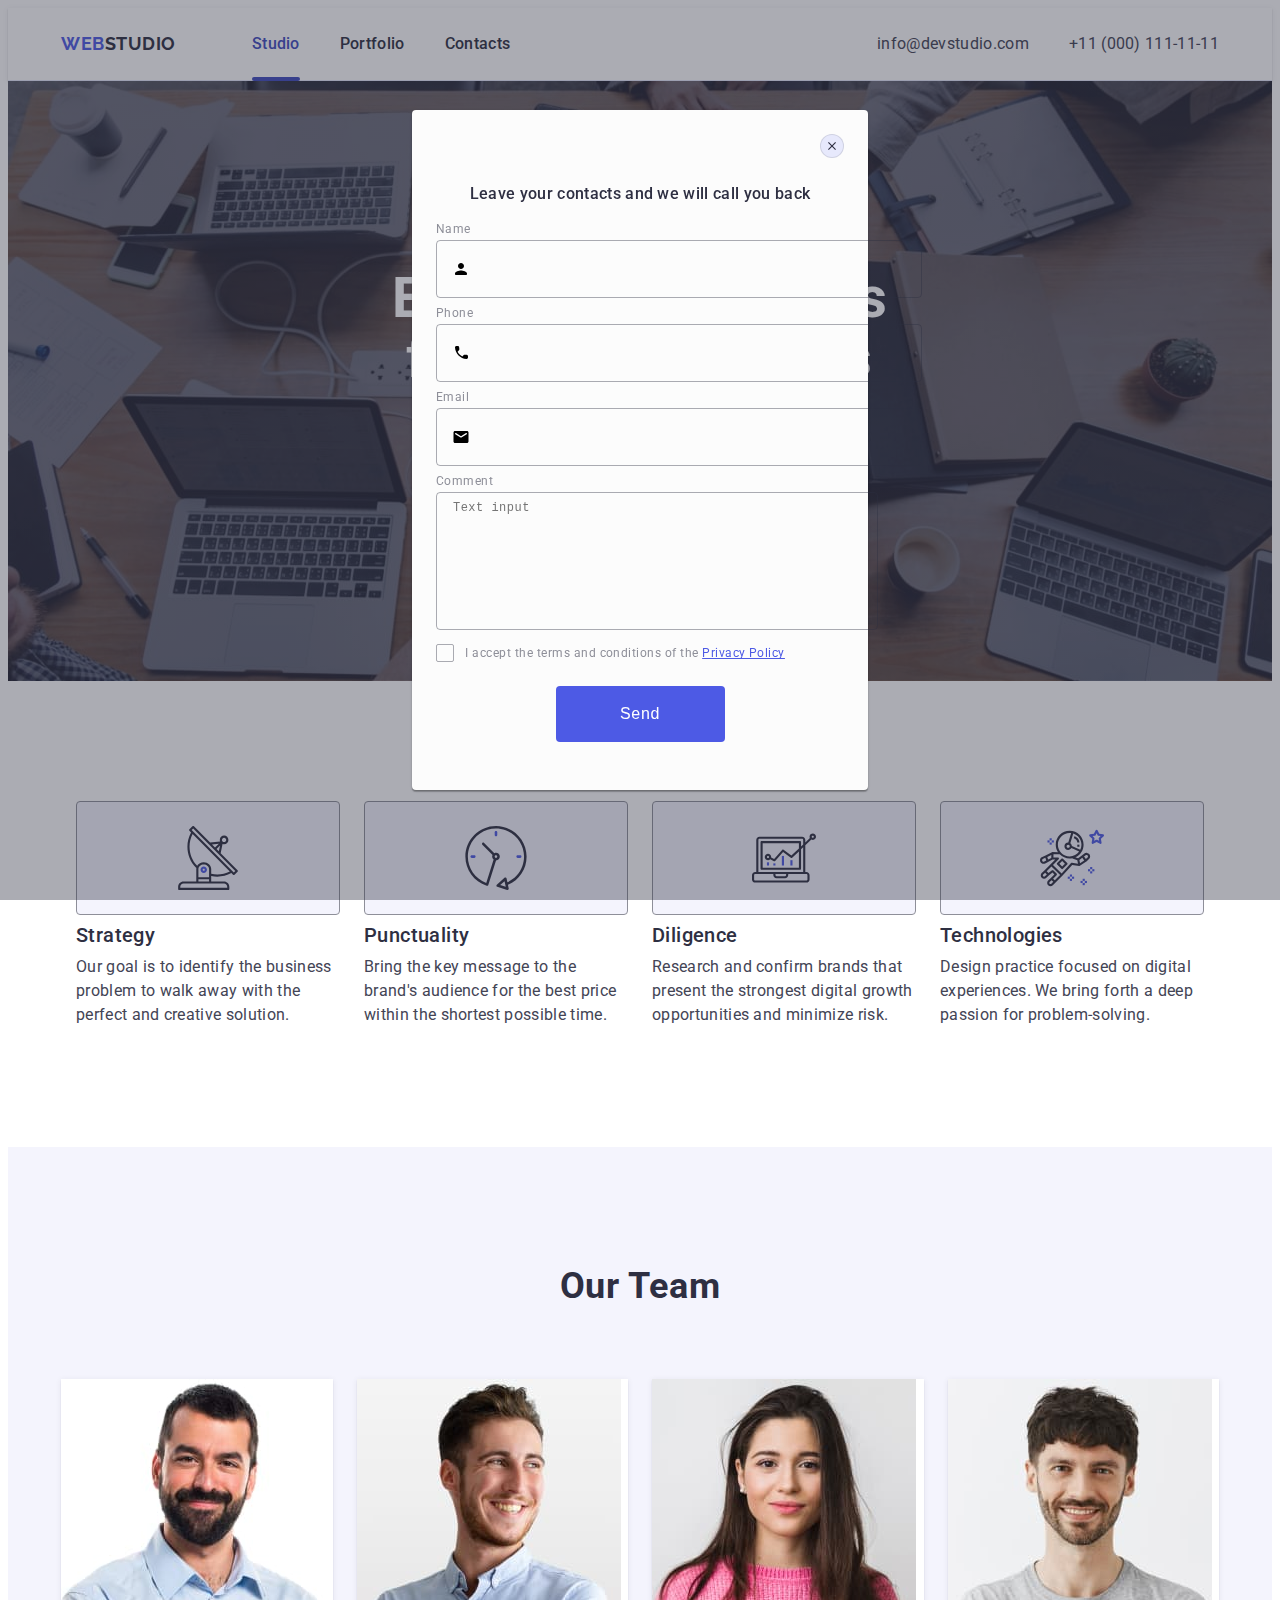
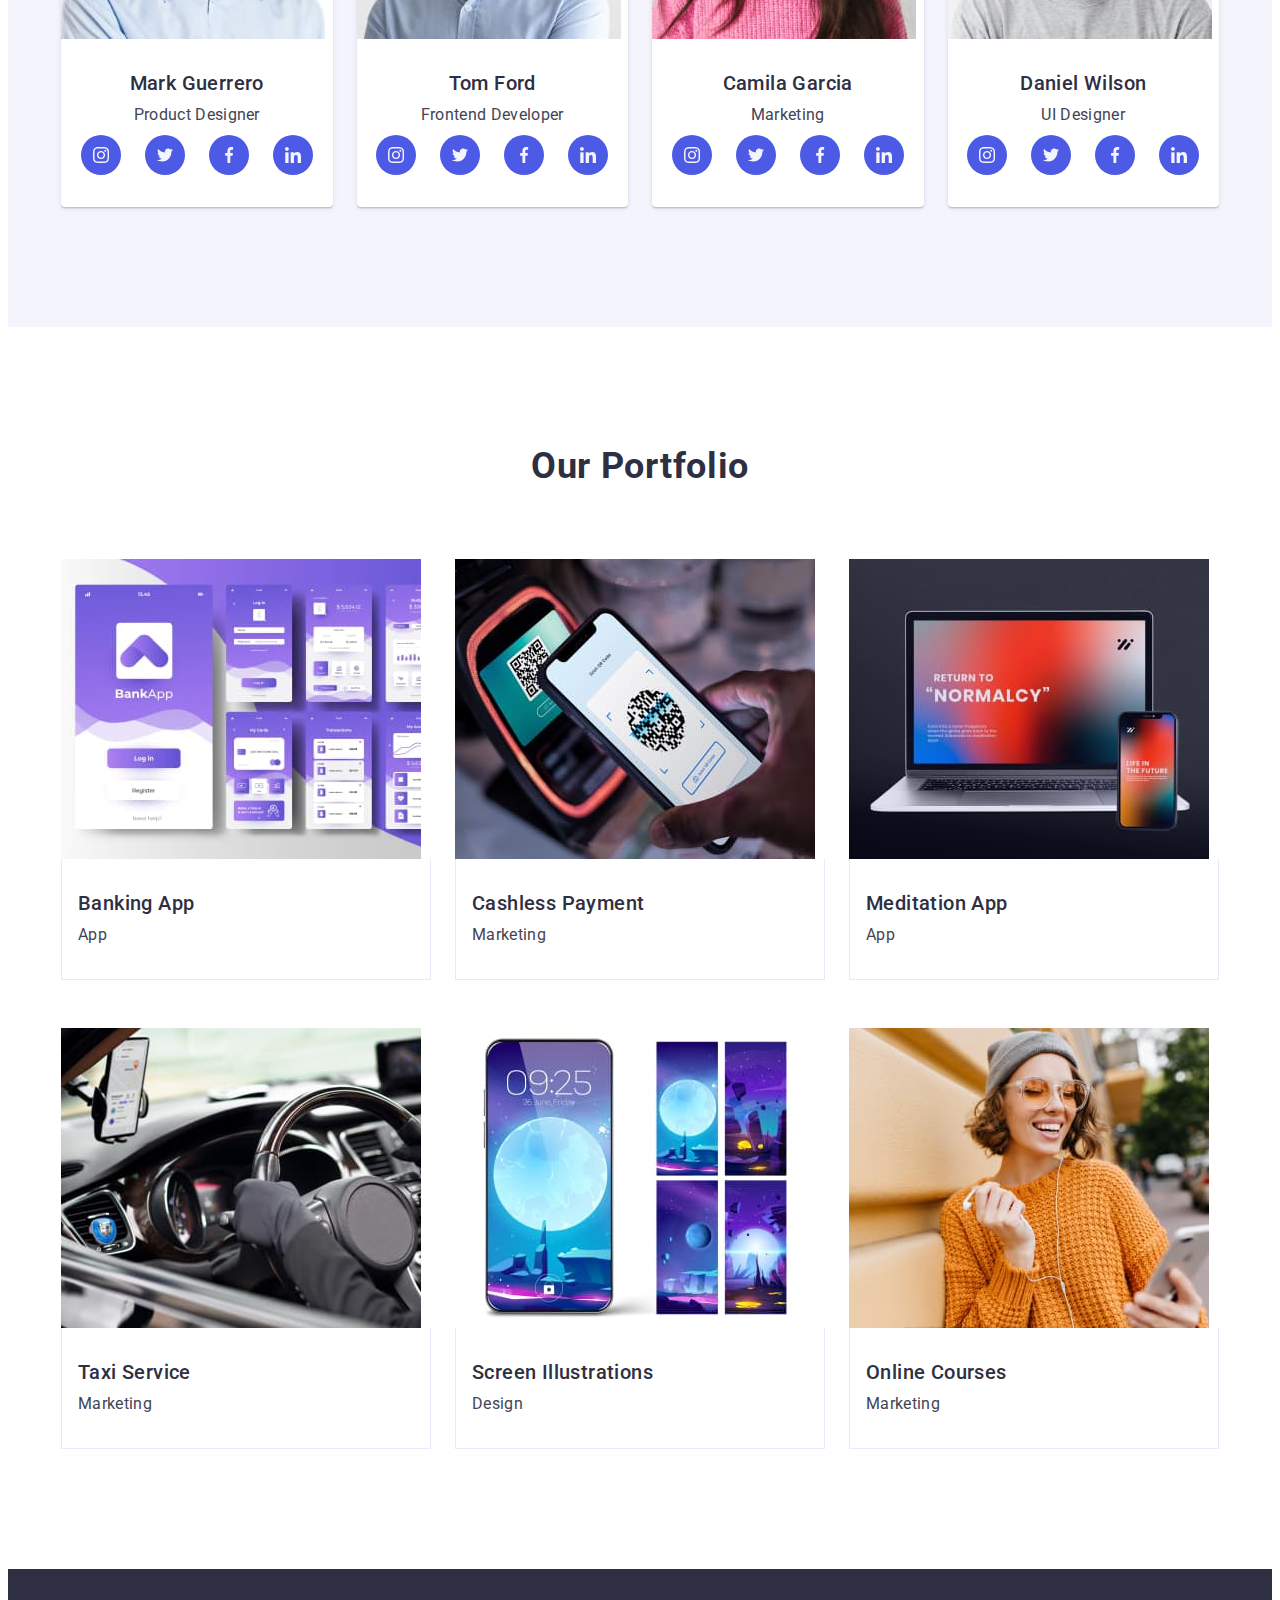
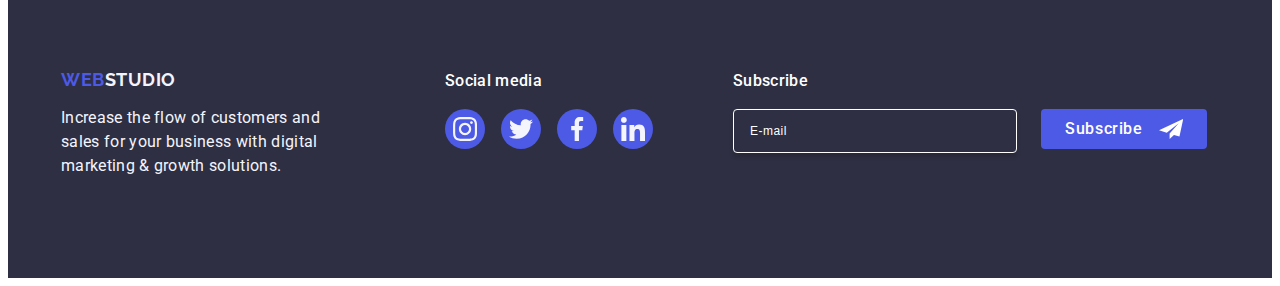
<file: index.html>
<!DOCTYPE html>
<html lang="en">
  <head>
    <meta charset="UTF-8" />
    <meta name="viewport" content="width=device-width, initial-scale=1.0" />
    <title>Web Studio</title>

    <!-- Normalizer -->
    <link
      rel="stylesheet"
      href="https://cdnjs.cloudflare.com/ajax/libs/modern-normalize/3.0.1/modern-normalize.min.css"
      integrity="sha512-q6WgHqiHlKyOqslT/lgBgodhd03Wp4BEqKeW6nNtlOY4quzyG3VoQKFrieaCeSnuVseNKRGpGeDU3qPmabCANg=="
      crossorigin="anonymous"
      referrerpolicy="no-referrer"
    />
    <!-- Fonts -->
    <link rel="preconnect" href="https://fonts.googleapis.com" />
    <link rel="preconnect" href="https://fonts.gstatic.com" crossorigin />
    <link
      href="https://fonts.googleapis.com/css2?family=Raleway:wght@700&family=Roboto:wght@400;500;700&display=swap"
      rel="stylesheet"
    />
    <!-- Custom Styles -->
    <link rel="stylesheet" href="./css/styles.css" />
  </head>
  <body>

    <!-- Header -->
    <header class="page-header">
     <div class="container header-container"> 
      <nav class="header-nav">
        <a class="logo header-logo" href="./index.html"
          >Web<span class="logo-part">Studio</span></a
        >
        <ul class="nav-list">
          <li class="nav-item">
            <a class="nav-link current" href="./index.html">Studio</a>
          </li>
          <li class="nav-item"><a class="nav-link" href="">Portfolio</a>
          </li>
          <li class="nav-item"><a class="nav-link" href="">Contacts</a>
          </li>
        </ul>
      </nav>
      <address class="contacts">
        <ul class="contacts-list">
          <li class="contacts-item">
            <a class="contacts-link" href="mailto:info@devstudio.com"
              >info@devstudio.com</a
            >
          </li>
          <li class="contacts-item">
            <a class="contacts-link" href="tel:+110001111111"
              >+11 (000) 111-11-11</a
            >
          </li>
        </ul>
      </address>
    </div>
    </header>
    <main>

      <!-- Hero section -->
      <section class="hero">
        <div class="container hero-container">
        <h1 class="hero-text">Effective Solutions for Your Business</h1>
        <button class="hero-button" type="button">Order Service</button>
      </div>
    
      </section>
 
      <!-- Benefits section -->
      <section class="benefits">
        <div class="container benefits-container">
          <h2 class="visually-hidden">Our Benefits</h2>
          <ul class="benefits-list">
            <li class="benefits-item">
            <div class="benefits-icon-wrapper"> 
              <svg class="benefits-icon" width="64" height="64">
                <use href="./images/icons.svg#icon-antenna-1"></use>
              </svg>
            </div>
              <h3 class="benefits-subtitle">Strategy</h3>
              <p class="benefits-text">
                Our goal is to identify the business problem to walk away with the
                perfect and creative solution.
              </p>
            </li>
            <li class="benefits-item">
              <div class="benefits-icon-wrapper"> 
                <svg class="benefits-icon" width="64" height="64">
                  <use href="./images/icons.svg#icon-clock-1"></use>
                </svg>
              </div>
              <h3 class="benefits-subtitle">Punctuality</h3>
              <p class="benefits-text">
                Bring the key message to the brand's audience for the best price
                within the shortest possible time.
              </p>
            </li>
            <li class="benefits-item">
              <div class="benefits-icon-wrapper"> 
                <svg class="benefits-icon" width="64" height="64">
                  <use href="./images/icons.svg#icon-diagram-1"></use>
                </svg>
              </div>

              <h3 class="benefits-subtitle">Diligence</h3>
              <p class="benefits-text">
                Research and confirm brands that present the strongest digital
                growth opportunities and minimize risk.
              </p>
            </li>
            <li class="benefits-item">
              <div class="benefits-icon-wrapper"> 
                <svg class="benefits-icon" width="64" height="64">
                  <use href="./images/icons.svg#icon-astronaut-1"></use>
                </svg>
              </div>

              <h3 class="benefits-subtitle">Technologies</h3>
              <p class="benefits-text">
                Design practice focused on digital experiences. We bring forth a
                deep passion for problem-solving.
              </p>
            </li>
          </ul>
        </div>
      </section>
      
      <!-- Our Team section -->
      <section class="team">
        <div class="container">
          
          <h2 class="team-title">Our Team</h2>
          <ul class="team-list">
            <li class="team-item">
              <img
                class="team-image"
                src="./images/1img.jpg"
                width="264"
                alt="Mark Guerrero Photo"
              />

              <div class="under-photo-description">
                <h3 class="team-subtitle">Mark Guerrero</h3>
                <p class="team-text">Product Designer</p>
                
                <ul class="socials">
                  <li class="socials-item">
                    <a class="socials-link" href="">
                      <svg class="socials-icon" width="16" height="16">
                        <use href="./images/icons.svg#icon-instagram-2"></use>
                      </svg>
                    </a>
                  </li>
                  <li class="socials-item">
                    <a class="socials-link" href="">
                      <svg class="socials-icon" width="16" height="16">
                        <use href="./images/icons.svg#icon-twitter-1"></use>
                      </svg>
                    </a>
                  </li>
                  <li class="socials-item">
                    <a class="socials-link" href="">
                      <svg class="socials-icon" width="16" height="16">
                        <use href="./images/icons.svg#icon-facebook-1"></use>
                      </svg>
                    </a>
                  </li>
                  <li class="socials-item">
                    <a class="socials-link" href="">
                      <svg class="socials-icon" width="16" height="16">
                        <use href="./images/icons.svg#icon-linkedin-1"></use>
                      </svg>
                    </a>
                  </li>
                </ul>


              </div>
            </li>
            <li class="team-item">
              <img
                class="team-image"
                src="./images/2img.jpg"
                width="264"
                alt="Tom Ford Photo"
              />
              <div class="under-photo-description">
                <h3 class="team-subtitle">Tom Ford</h3>
                <p class="team-text">Frontend Developer</p>
                <ul class="socials">
                  <li class="socials-item">
                    <a class="socials-link" href="">
                      <svg class="socials-icon" width="16" height="16">
                        <use href="./images/icons.svg#icon-instagram-2"></use>
                      </svg>
                    </a>
                  </li>
                  <li class="socials-item">
                    <a class="socials-link" href="">
                      <svg class="socials-icon" width="16" height="16">
                        <use href="./images/icons.svg#icon-twitter-1"></use>
                      </svg>
                    </a>
                  </li>
                  <li class="socials-item">
                    <a class="socials-link" href="">
                      <svg class="socials-icon" width="16" height="16">
                        <use href="./images/icons.svg#icon-facebook-1"></use>
                      </svg>
                    </a>
                  </li>
                  <li class="socials-item">
                    <a class="socials-link" href="">
                      <svg class="socials-icon" width="16" height="16">
                        <use href="./images/icons.svg#icon-linkedin-1"></use>
                      </svg>
                    </a>
                  </li>
                </ul>

              </div>
            </li>
            <li class="team-item">
              <img
                class="team-image"
                src="./images/3img.jpg"
                width="264"
                alt="Camila Garcia Photo"
              />
              <div class="under-photo-description">
                <h3 class="team-subtitle">Camila Garcia</h3>
                <p class="team-text">Marketing</p>
                <ul class="socials">
                  <li class="socials-item">
                    <a class="socials-link" href="">
                      <svg class="socials-icon" width="16" height="16">
                        <use href="./images/icons.svg#icon-instagram-2"></use>
                      </svg>
                    </a>
                  </li>
                  <li class="socials-item">
                    <a class="socials-link" href="">
                      <svg class="socials-icon" width="16" height="16">
                        <use href="./images/icons.svg#icon-twitter-1"></use>
                      </svg>
                    </a>
                  </li>
                  <li class="socials-item">
                    <a class="socials-link" href="">
                      <svg class="socials-icon" width="16" height="16">
                        <use href="./images/icons.svg#icon-facebook-1"></use>
                      </svg>
                    </a>
                  </li>
                  <li class="socials-item">
                    <a class="socials-link" href="">
                      <svg class="socials-icon" width="16" height="16">
                        <use href="./images/icons.svg#icon-linkedin-1"></use>
                      </svg>
                    </a>
                  </li>
                </ul>

              </div>
            </li>
            <li class="team-item">
              <img
                class="team-image"
                src="./images/4img.jpg"
                width="264"
                alt="Daniel Wilson Photo"
              />
              <div class="under-photo-description">
                <h3 class="team-subtitle">Daniel Wilson</h3>
                <p class="team-text">UI Designer</p>
                <ul class="socials">
                  <li class="socials-item">
                    <a class="socials-link" href="">
                      <svg class="socials-icon" width="16" height="16">
                        <use href="./images/icons.svg#icon-instagram-2"></use>
                      </svg>
                    </a>
                  </li>
                  <li class="socials-item">
                    <a class="socials-link" href="">
                      <svg class="socials-icon" width="16" height="16">
                        <use href="./images/icons.svg#icon-twitter-1"></use>
                      </svg>
                    </a>
                  </li>
                  <li class="socials-item">
                    <a class="socials-link" href="">
                      <svg class="socials-icon" width="16" height="16">
                        <use href="./images/icons.svg#icon-facebook-1"></use>
                      </svg>
                    </a>
                  </li>
                  <li class="socials-item">
                    <a class="socials-link" href="">
                      <svg class="socials-icon" width="16" height="16">
                        <use href="./images/icons.svg#icon-linkedin-1"></use>
                      </svg>
                    </a>
                  </li>
                </ul>

              </div>
            </li>
          </ul>
        </div>
      </section>

      <!-- Section Our Portfolio -->

      <section class="portfolio">
        <div class="container">
          <h2 class="portfolio-title">Our Portfolio</h2>
          <ul class="portfolio-list">
            <li class="portfolio-item">
              <div class="portfolio-wrapper">
                <img
                  class="portfolio-image"
                  src="./images/5img.jpg"
                  width="360"
                  alt="Banking App picture"
                />
                <p class="overlay">
                  14 Stylish and User-Friendly App Design Concepts · Task Manager App · Calorie Tracker App · Exotic Fruit Ecommerce App · Cloud Storage App
                </p>
              </div>
              <div class="under-picture-description">
                <h3 class="portfolio-subtitle">Banking App</h3>
                <p class="portfolio-text">App</p>
              </div>
            </li>
            <li class="portfolio-item">
              <div class="portfolio-wrapper">
                <img
                  class="portfolio-image"
                  src="./images/6img.jpg"
                  width="360"
                  alt="Cashless Payment picture"
                />
                <p class="overlay">
                  14 Stylish and User-Friendly App Design Concepts · Task Manager App · Calorie Tracker App · Exotic Fruit Ecommerce App · Cloud Storage App
                </p>
              </div>
              <div class="under-picture-description" >
                <h3 class="portfolio-subtitle">Cashless Payment</h3>
                <p class="portfolio-text">Marketing</p>
              </div>
            </li>
            <li class="portfolio-item">
              <div class="portfolio-wrapper">
                <img
                  class="portfolio-image"
                  src="./images/7img.jpg"
                  width="360"
                  alt="Meditation App picture"
                />
                <p class="overlay">
                  14 Stylish and User-Friendly App Design Concepts · Task Manager App · Calorie Tracker App · Exotic Fruit Ecommerce App · Cloud Storage App
                </p>
              </div>
              <div class="under-picture-description">
                <h3 class="portfolio-subtitle">Meditation App</h3>
                <p class="portfolio-text">App</p>
              </div>
            </li>
            <li class="portfolio-item">
              <div class="portfolio-wrapper">
                <img
                  class="portfolio-image"
                  src="./images/8img.jpg"
                  width="360"
                  alt="Taxi Service picture"
                />
                <p class="overlay">
                  14 Stylish and User-Friendly App Design Concepts · Task Manager App · Calorie Tracker App · Exotic Fruit Ecommerce App · Cloud Storage App
                </p>
              </div>
              <div class="under-picture-description">
                <h3 class="portfolio-subtitle">Taxi Service</h3>
                <p class="portfolio-text">Marketing</p>
              </div>
            </li>
            <li class="portfolio-item">
              <div class="portfolio-wrapper">
                <img
                  class="portfolio-image"
                  src="./images/9img.jpg"
                  width="360"
                  alt="Screen Illustrations picture"
                />
                <p class="overlay">
                  14 Stylish and User-Friendly App Design Concepts · Task Manager App · Calorie Tracker App · Exotic Fruit Ecommerce App · Cloud Storage App
                </p>
              </div>
              <div class="under-picture-description">
                <h3 class="portfolio-subtitle">Screen Illustrations</h3>
                <p class="portfolio-text">Design</p>
              </div>
            </li>
            <li class="portfolio-item">
              <div class="portfolio-wrapper">
                <img
                  class="portfolio-image"
                  src="./images/10img.jpg"
                  width="360"
                  alt="Online Courses picture"
                />
                <p class="overlay">
                  14 Stylish and User-Friendly App Design Concepts · Task Manager App · Calorie Tracker App · Exotic Fruit Ecommerce App · Cloud Storage App
                </p>
              </div>
              <div class="under-picture-description">
                <h3 class="portfolio-subtitle">Online Courses</h3>
                <p class="portfolio-text">Marketing</p>
              </div>
            </li>
          </ul>
        </div>
      </section>
    </main>

    <!-- Footer section -->
    <footer class="page-footer">

    <div class="container footer-container">
       <div class="footer-wrapper-left">
       <a class="logo footer-logo" href="./index.html"
        >Web<span class="logo-part">Studio</span></a
        >
        <p class="page-footer-text">
        Increase the flow of customers and sales for your business with digital
        marketing & growth solutions.
        </p>
      </div>
      <div class="footer-wrapper-right">
        <p class="footer-socials-caption">Social media</p>
        <ul class="footer-socials">
          <li class="socials-item">
            <a class="socials-link-footer" href="">
              <svg class="socials-icon" width="24" height="24">
                <use href="./images/icons.svg#icon-instagram-2"></use>
              </svg>
            </a>
          </li>
          <li class="socials-item">
            <a class="socials-link-footer" href="">
              <svg class="socials-icon" width="24" height="24">
                <use href="./images/icons.svg#icon-twitter-1"></use>
              </svg>
            </a>
          </li>
          <li class="socials-item">
            <a class="socials-link-footer" href="">
              <svg class="socials-icon" width="24" height="24">
                <use href="./images/icons.svg#icon-facebook-1"></use>
              </svg>
            </a>
          </li>
          <li class="socials-item">
            <a class="socials-link-footer" href="">
              <svg class="socials-icon" width="24" height="24">
                <use href="./images/icons.svg#icon-linkedin-1"></use>
              </svg>
            </a>
          </li>
        </ul>
      </div>
      <div class="footer-form-container">
        <p class="footer-subscribe-text">Subscribe</p>
        <form class="footer-wrapper-subscribe">
          <label class="form-label"> 
            <input
            class="form-input"
            type="email"
            name="email"
            placeholder="E-mail" />
        </label> 
        <button class="footer-button" type="submit">Subscribe
          <svg class="footer-button-icon" width="24" height="24">
            <use href="./images/icons.svg#icon-icon-send"></use>
          </svg>
  
        </button>
      </form>
     
    </div>

    </div> 
    </footer>

    <!-- Modal window -->
    <div class="backdrop is-open">
      <div class="modal">
        <button class="modal-btn" type="button">
          <svg class="modal-btn-icon" width="8" height="8">
            <use href="./images/icons.svg#icon-close-black-18dp-2-1"></use>
          </svg>
        </button>
        <p class="modal-caption">Leave your contacts and we will call you back</p>
      <form class="modal-form">
        <div class="modal-form-field" >
          <label class="modal-form-label" for="user-name">Name</label>
          <div class="modal-form-wrapper">
            <input class="modal-form-input" type="text" id="user-name" name="user-name" />
            <svg class="modal-form-icon" width="18" height="24">
              <use href="./images/icons.svg#icon-person-black-18dp-1"></use>
            </svg>
          </div>
        </div>

        <div class="modal-form-field" >
          <label class="modal-form-label" for="user-phone">Phone</label>
          <div class="modal-form-wrapper">
            <input class="modal-form-input" type="tel" id="user-phone" name="user-phone" />
            <svg class="modal-form-icon" width="18" height="24">
              <use href="./images/icons.svg#icon-phone-black-18dp-1"></use>
            </svg>
          </div>
        </div>

        <div class="modal-form-field" >
          <label class="modal-form-label" for="user-email">Email</label>
          <div class="modal-form-wrapper">
            <input class="modal-form-input" type="email" id="user-email" name="user-email" />
            <svg class="modal-form-icon" width="18" height="24">
              <use href="./images/icons.svg#icon-email-black-18dp-1"></use>
            </svg>
          </div>
        </div>

        <div class="modal-form-field field-textarea">
          <label  class="modal-form-label" for="user-comment">Comment</label>
          <textarea class="modal-form-message" name="user-comment" 
          id="user-comment"  
          placeholder="Text input"
          ></textarea>
        </div>

        <div class="modal-form-agreement">
          <input class="visually-hidden" 
          type="checkbox" 
          name="user-privacy" 
          id="user-privacy"
          value="true"
          />
          <label class="modal-form-agreement-text" for="user-privacy">
            <span class="modal-form-checkbox">
              <svg class="modal-form-checkbox-icon" width="10" height="8">
                <use href="./images/icons.svg#icon-click"></use>
              </svg>
            </span>
            I accept the terms and conditions of the <a href="#" class="modal-form-agreement-link" target="_blank">Privacy Policy</a>
          </label>
        </div>
        <button class="hero-button ">Send</button>

      </form>
      
    </div>
      </div>
  </body>
</html>
</file>
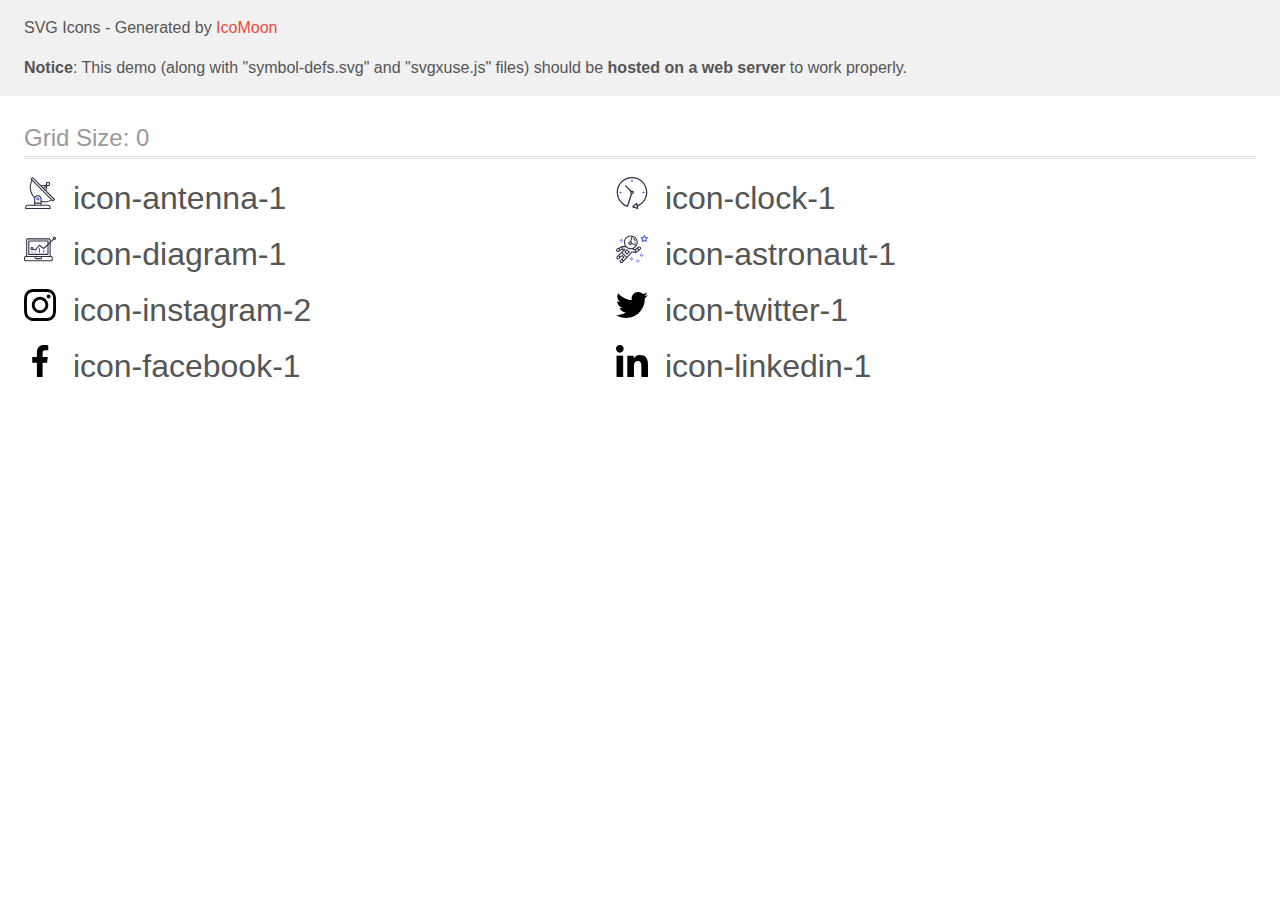
<file: images/icomoon (1)/demo-external-svg.html>
<!doctype html>
<html>
<head>
    <title>IcoMoon - SVG Icons</title>
    <meta charset="utf-8">
    <meta name="viewport" content="width=device-width, initial-scale=1">
    <link rel="stylesheet" href="demo-files/demo.css">
    <link rel="stylesheet" href="style.css">
</head>
<body>
<header class="bgc1 clearfix">
<div class="mhl">
    <p>SVG Icons - Generated by <a href="https://icomoon.io/app">IcoMoon</a></p><p><strong>Notice</strong>: This demo (along with "symbol-defs.svg" and "svgxuse.js" files) should be <b>hosted on a web server</b> to work properly.</p>
</div>
</header>
    <div class="clearfix mhl ptl">
        <h1 class="mvm mtn fgc1">Grid Size: 0</h1>
        <div class="glyph fs1">
            <div class="clearfix pbs">
                <svg class="icon icon-antenna-1"><use xlink:href="symbol-defs.svg#icon-antenna-1"></use></svg><span class="name"> icon-antenna-1</span>
            </div>
        </div>
        <div class="glyph fs1">
            <div class="clearfix pbs">
                <svg class="icon icon-clock-1"><use xlink:href="symbol-defs.svg#icon-clock-1"></use></svg><span class="name"> icon-clock-1</span>
            </div>
        </div>
        <div class="glyph fs1">
            <div class="clearfix pbs">
                <svg class="icon icon-diagram-1"><use xlink:href="symbol-defs.svg#icon-diagram-1"></use></svg><span class="name"> icon-diagram-1</span>
            </div>
        </div>
        <div class="glyph fs1">
            <div class="clearfix pbs">
                <svg class="icon icon-astronaut-1"><use xlink:href="symbol-defs.svg#icon-astronaut-1"></use></svg><span class="name"> icon-astronaut-1</span>
            </div>
        </div>
        <div class="glyph fs1">
            <div class="clearfix pbs">
                <svg class="icon icon-instagram-2"><use xlink:href="symbol-defs.svg#icon-instagram-2"></use></svg><span class="name"> icon-instagram-2</span>
            </div>
        </div>
        <div class="glyph fs1">
            <div class="clearfix pbs">
                <svg class="icon icon-twitter-1"><use xlink:href="symbol-defs.svg#icon-twitter-1"></use></svg><span class="name"> icon-twitter-1</span>
            </div>
        </div>
        <div class="glyph fs1">
            <div class="clearfix pbs">
                <svg class="icon icon-facebook-1"><use xlink:href="symbol-defs.svg#icon-facebook-1"></use></svg><span class="name"> icon-facebook-1</span>
            </div>
        </div>
        <div class="glyph fs1">
            <div class="clearfix pbs">
                <svg class="icon icon-linkedin-1"><use xlink:href="symbol-defs.svg#icon-linkedin-1"></use></svg><span class="name"> icon-linkedin-1</span>
            </div>
        </div>
  </div>
<script defer src="svgxuse.js"></script>
</body>
</html>
</file>
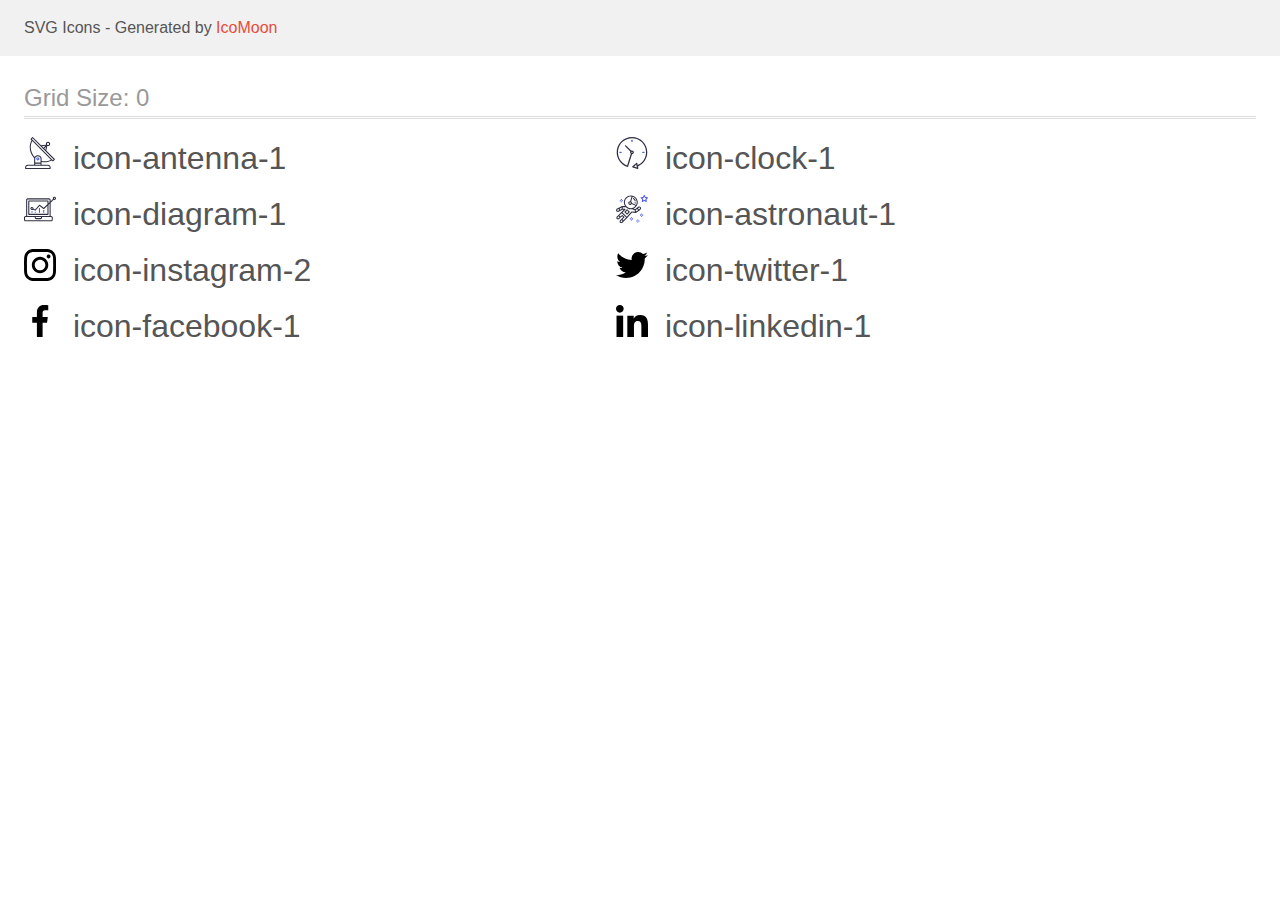
<file: images/icomoon (1)/demo.html>
<!doctype html>
<html>
<head>
    <title>IcoMoon - SVG Icons</title>
    <meta charset="utf-8">
    <meta name="viewport" content="width=device-width, initial-scale=1">
    <link rel="stylesheet" href="demo-files/demo.css">
    <link rel="stylesheet" href="style.css">
</head>
<body>
<svg aria-hidden="true" style="position: absolute; width: 0; height: 0; overflow: hidden;" version="1.1" xmlns="http://www.w3.org/2000/svg" xmlns:xlink="http://www.w3.org/1999/xlink">
<defs>
<symbol id="icon-antenna-1" viewBox="0 0 32 32">
<path fill="#2e2f42" style="fill: var(--color1, #2e2f42)" d="M30.773 22.098l-8.443-8.505 0.937-4.615c0.242 0.094 0.499 0.144 0.758 0.146h0.006c1.192 0.014 2.17-0.941 2.184-2.133s-0.941-2.17-2.133-2.184c-1.192-0.014-2.17 0.941-2.184 2.133-0.003 0.255 0.039 0.509 0.125 0.749l-4.96 0.605-8.091-8.133c-0.099-0.101-0.235-0.159-0.377-0.16-0.14 0.001-0.274 0.056-0.373 0.155l-1.513 1.504c-0.208 0.208-0.208 0.546 0 0.754l0.814 0.826c-3.153 5.798-2.129 12.978 2.519 17.663 0.043 0.041 0.092 0.074 0.146 0.098-0.034 0.18-0.051 0.364-0.052 0.547v6.187h-6.4c-1.472 0.002-2.665 1.195-2.667 2.667v1.067c0 0.295 0.239 0.533 0.533 0.533h24.533c0.295 0 0.533-0.239 0.533-0.533v-1.067c-0.002-1.472-1.195-2.665-2.667-2.667h-6.4v-2.742c1.003 0.21 2.024 0.317 3.049 0.32 2.458-0.003 4.877-0.615 7.040-1.783l0.818 0.823c0.099 0.101 0.235 0.159 0.377 0.16 0.14-0.001 0.274-0.056 0.373-0.155l1.513-1.504c0.208-0.208 0.208-0.546 0-0.754zM23.28 6.233c0.418-0.415 1.093-0.414 1.509 0.004s0.414 1.093-0.004 1.508c-0.2 0.199-0.47 0.31-0.752 0.31h-0.003c-0.589-0.003-1.064-0.483-1.061-1.072 0.002-0.282 0.115-0.552 0.314-0.751h-0.002zM22.024 9.738l-0.598 2.946-1.175-1.182 1.774-1.763zM21.419 8.836l-1.92 1.909-1.485-1.493 3.405-0.415zM24.004 28.8c0.884 0 1.6 0.716 1.6 1.6v0.533h-23.467v-0.533c0-0.884 0.716-1.6 1.6-1.6h20.267zM16.537 26.667v1.067h-5.333v-1.067h5.333zM11.204 25.6v-4.053c0-1.294 1.196-2.347 2.667-2.347s2.667 1.053 2.667 2.347v4.053h-5.333zM17.604 23.904v-2.357c0-1.882-1.675-3.413-3.733-3.413-1.331-0.020-2.576 0.657-3.281 1.786-4.058-4.274-4.971-10.645-2.279-15.887l18.602 18.708c-2.872 1.461-6.165 1.873-9.309 1.163zM28.893 23.22l-21.057-21.181 0.755-0.752 7.935 7.98c0.004 0 0.006 0.007 0.010 0.010l13.115 13.191-0.757 0.752z"></path>
<path fill="#4d5ae5" style="fill: var(--color2, #4d5ae5)" d="M13.876 20.267h-0.005c-0.884-0.001-1.601 0.714-1.602 1.598s0.714 1.601 1.598 1.602h0.005c0.884 0.001 1.601-0.714 1.602-1.598s-0.714-1.601-1.598-1.602zM14.249 22.245c-0.1 0.1-0.236 0.156-0.378 0.155-0.295-0.002-0.532-0.242-0.531-0.536 0.001-0.141 0.057-0.276 0.157-0.375s0.233-0.154 0.373-0.155c0.295 0.002 0.532 0.242 0.531 0.536-0.001 0.141-0.057 0.276-0.157 0.375h0.005z"></path>
</symbol>
<symbol id="icon-clock-1" viewBox="0 0 32 32">
<path fill="#2e2f42" style="fill: var(--color1, #2e2f42)" d="M31.297 15.301c-0.002-8.452-6.855-15.303-15.308-15.301s-15.303 6.855-15.301 15.308c0.001 6.658 4.307 12.551 10.649 14.576 0.061 0.019 0.124 0.029 0.187 0.029 0.121-0 0.239-0.032 0.342-0.094 0.135-0.080 0.236-0.207 0.283-0.356l3.865-12.25c1.057-0.005 1.909-0.866 1.903-1.923s-0.866-1.909-1.923-1.903c-0.284 0.001-0.565 0.067-0.82 0.191l-5.106-5.107c-0.253-0.245-0.657-0.238-0.902 0.016-0.239 0.247-0.239 0.639 0 0.886l5.103 5.109c-0.392 0.799-0.168 1.764 0.536 2.309l-3.683 11.673c-7.278-2.681-11.004-10.754-8.323-18.032s10.754-11.004 18.032-8.323c7.278 2.681 11.004 10.754 8.323 18.032-1.31 3.556-4.001 6.431-7.462 7.973l-0.398-1.874c-0.073-0.345-0.411-0.565-0.756-0.492-0.109 0.023-0.209 0.074-0.293 0.148l-3.837 3.426c-0.263 0.234-0.287 0.637-0.052 0.9 0.076 0.085 0.174 0.149 0.283 0.184l4.899 1.564c0.335 0.108 0.694-0.077 0.802-0.412 0.034-0.106 0.040-0.219 0.017-0.328l-0.391-1.839c5.664-2.388 9.342-7.942 9.329-14.089zM15.992 14.664c0.352 0 0.638 0.286 0.638 0.638s-0.286 0.638-0.638 0.638c-0.352 0-0.638-0.285-0.638-0.638s0.285-0.638 0.638-0.638zM18.093 29.528l2.184-1.948 0.603 2.84-2.787-0.892z"></path>
<path fill="#4d5ae5" style="fill: var(--color2, #4d5ae5)" d="M15.354 3.185v1.275c0 0.352 0.285 0.638 0.638 0.638s0.638-0.285 0.638-0.638v-1.275c0-0.352-0.286-0.638-0.638-0.638s-0.638 0.286-0.638 0.638z"></path>
<path fill="#4d5ae5" style="fill: var(--color2, #4d5ae5)" d="M3.876 14.664c-0.352 0-0.638 0.286-0.638 0.638s0.285 0.638 0.638 0.638h1.275c0.352 0 0.638-0.285 0.638-0.638s-0.285-0.638-0.638-0.638h-1.275z"></path>
<path fill="#4d5ae5" style="fill: var(--color2, #4d5ae5)" d="M28.108 15.939c0.352 0 0.638-0.285 0.638-0.638s-0.285-0.638-0.638-0.638h-1.275c-0.352 0-0.638 0.286-0.638 0.638s0.286 0.638 0.638 0.638h1.275z"></path>
</symbol>
<symbol id="icon-diagram-1" viewBox="0 0 32 32">
<path fill="#4d5ae5" style="fill: var(--color2, #4d5ae5)" d="M14.925 14.965h1.066v4.798h-1.066v-4.797z"></path>
<path fill="#4d5ae5" style="fill: var(--color2, #4d5ae5)" d="M19.19 17.097h1.066v2.665h-1.066v-2.665z"></path>
<path fill="#4d5ae5" style="fill: var(--color2, #4d5ae5)" d="M10.661 18.696h1.066v1.066h-1.066v-1.066z"></path>
<path fill="#4d5ae5" style="fill: var(--color2, #4d5ae5)" d="M7.463 18.163h1.066v1.599h-1.066v-1.599z"></path>
<path fill="#2e2f42" style="fill: var(--color1, #2e2f42)" d="M1.599 28.291h25.587c0.883 0 1.599-0.716 1.599-1.599v-2.132c0-0.883-0.716-1.599-1.599-1.599h-0.533v-13.293l3.028-2.868c0.703 0.346 1.553 0.136 2.013-0.499s0.396-1.508-0.152-2.068-1.42-0.644-2.065-0.198c-0.644 0.446-0.873 1.292-0.542 2.002l-2.281 2.163v-1.23c0-0.883-0.716-1.599-1.599-1.599h-21.322c-0.883 0-1.599 0.716-1.599 1.599v15.992h-0.533c-0.883 0-1.599 0.716-1.599 1.599v2.132c0 0.883 0.716 1.599 1.599 1.599zM30.384 4.837c0.294 0 0.533 0.239 0.533 0.533s-0.239 0.533-0.533 0.533c-0.294 0-0.533-0.239-0.533-0.533s0.239-0.533 0.533-0.533zM3.198 6.969c0-0.294 0.239-0.533 0.533-0.533h21.322c0.294 0 0.533 0.239 0.533 0.533v2.239l-1.066 1.013v-2.186c0-0.294-0.239-0.533-0.533-0.533h-19.19c-0.294 0-0.533 0.239-0.533 0.533v13.326c0 0.294 0.239 0.533 0.533 0.533h19.19c0.294 0 0.533-0.239 0.533-0.533v-9.674l1.066-1.010v12.284h-22.388v-15.992zM7.996 13.899c-0.721-0.002-1.354 0.478-1.546 1.174s0.105 1.433 0.725 1.801c0.62 0.368 1.41 0.276 1.928-0.226l1.853 0.93c0.215 0.108 0.476 0.057 0.636-0.123l3.939-4.431 3.872 2.901c0.208 0.156 0.498 0.139 0.686-0.039l3.365-3.188v8.131h-18.124v-12.26h18.124v2.66l-3.771 3.572-3.904-2.927c-0.222-0.166-0.534-0.135-0.718 0.072l-3.993 4.493-1.493-0.746c0.011-0.064 0.018-0.129 0.020-0.193 0-0.883-0.716-1.599-1.599-1.599zM8.529 15.498c0 0.294-0.239 0.533-0.533 0.533s-0.533-0.239-0.533-0.533c0-0.294 0.239-0.533 0.533-0.533s0.533 0.239 0.533 0.533zM11.727 24.027h5.331v0.533c0 0.294-0.239 0.533-0.533 0.533h-4.264c-0.294 0-0.533-0.239-0.533-0.533v-0.533zM1.066 24.56c0-0.294 0.239-0.533 0.533-0.533h9.062v0.533c0 0.883 0.716 1.599 1.599 1.599h4.264c0.883 0 1.599-0.716 1.599-1.599v-0.533h9.062c0.294 0 0.533 0.239 0.533 0.533v2.132c0 0.294-0.239 0.533-0.533 0.533h-25.587c-0.294 0-0.533-0.239-0.533-0.533v-2.132z"></path>
</symbol>
<symbol id="icon-astronaut-1" viewBox="0 0 32 32">
<path fill="#4d5ae5" style="fill: var(--color2, #4d5ae5)" d="M31.974 4.524c-0.063-0.193-0.229-0.333-0.43-0.363l-1.91-0.278-0.855-1.731c-0.179-0.365-0.777-0.365-0.956 0l-0.855 1.731-1.91 0.278c-0.201 0.029-0.367 0.17-0.431 0.363-0.062 0.193-0.011 0.405 0.135 0.547l1.383 1.348-0.326 1.903c-0.034 0.2 0.048 0.402 0.212 0.522 0.166 0.121 0.382 0.135 0.562 0.040l1.709-0.899 1.709 0.899c0.078 0.041 0.164 0.061 0.249 0.061 0.11 0 0.221-0.034 0.314-0.102 0.164-0.119 0.246-0.322 0.212-0.522l-0.326-1.903 1.383-1.348c0.145-0.142 0.197-0.354 0.135-0.547zM29.511 5.851c-0.125 0.122-0.183 0.299-0.153 0.472l0.191 1.114-1-0.526c-0.078-0.041-0.163-0.061-0.249-0.061s-0.17 0.020-0.249 0.061l-1.001 0.526 0.191-1.114c0.030-0.173-0.028-0.349-0.153-0.472l-0.81-0.789 1.119-0.163c0.174-0.025 0.324-0.134 0.402-0.292l0.5-1.013 0.5 1.013c0.078 0.157 0.228 0.267 0.402 0.292l1.119 0.163-0.809 0.789z"></path>
<path fill="#4d5ae5" style="fill: var(--color2, #4d5ae5)" d="M26.133 20.522h-1.067v1.067h1.067v-1.067z"></path>
<path fill="#4d5ae5" style="fill: var(--color2, #4d5ae5)" d="M26.133 22.656h-1.067v1.067h1.067v-1.067z"></path>
<path fill="#4d5ae5" style="fill: var(--color2, #4d5ae5)" d="M27.2 21.589h-1.067v1.067h1.067v-1.067z"></path>
<path fill="#4d5ae5" style="fill: var(--color2, #4d5ae5)" d="M25.067 21.589h-1.067v1.067h1.067v-1.067z"></path>
<path fill="#4d5ae5" style="fill: var(--color2, #4d5ae5)" d="M22.4 26.389h-1.067v1.067h1.067v-1.067z"></path>
<path fill="#4d5ae5" style="fill: var(--color2, #4d5ae5)" d="M22.4 28.522h-1.067v1.067h1.067v-1.067z"></path>
<path fill="#4d5ae5" style="fill: var(--color2, #4d5ae5)" d="M23.467 27.456h-1.067v1.067h1.067v-1.067z"></path>
<path fill="#4d5ae5" style="fill: var(--color2, #4d5ae5)" d="M21.333 27.456h-1.067v1.067h1.067v-1.067z"></path>
<path fill="#4d5ae5" style="fill: var(--color2, #4d5ae5)" d="M16 24.256h-1.067v1.067h1.067v-1.067z"></path>
<path fill="#4d5ae5" style="fill: var(--color2, #4d5ae5)" d="M16 26.389h-1.067v1.067h1.067v-1.067z"></path>
<path fill="#4d5ae5" style="fill: var(--color2, #4d5ae5)" d="M17.067 25.322h-1.067v1.067h1.067v-1.067z"></path>
<path fill="#4d5ae5" style="fill: var(--color2, #4d5ae5)" d="M14.933 25.322h-1.067v1.067h1.067v-1.067z"></path>
<path fill="#4d5ae5" style="fill: var(--color2, #4d5ae5)" d="M5.867 6.122h-1.067v1.067h1.067v-1.067z"></path>
<path fill="#4d5ae5" style="fill: var(--color2, #4d5ae5)" d="M5.867 8.255h-1.067v1.067h1.067v-1.067z"></path>
<path fill="#4d5ae5" style="fill: var(--color2, #4d5ae5)" d="M6.933 7.189h-1.067v1.067h1.067v-1.067z"></path>
<path fill="#4d5ae5" style="fill: var(--color2, #4d5ae5)" d="M4.8 7.189h-1.067v1.067h1.067v-1.067z"></path>
<path fill="#2e2f42" style="fill: var(--color1, #2e2f42)" d="M24.715 14.159c-0.287-0.388-0.709-0.637-1.188-0.705-0.481-0.068-0.956 0.058-1.34 0.352l-1.252 0.96-1.898 1.417-1.358-0.541c2.421-1.086 4.114-3.508 4.114-6.32 0-3.823-3.123-6.933-6.961-6.933s-6.961 3.11-6.961 6.933c0 1.386 0.414 2.674 1.12 3.758l-2.764-0.024c-0.002 0-0.003 0-0.005 0-0.009 0-0.015 0.004-0.023 0.005-0.053 0.002-0.105 0.013-0.155 0.031-0.013 0.005-0.026 0.008-0.038 0.013-0.006 0.003-0.013 0.003-0.019 0.006l-3.233 1.596c-0.001 0-0.001 0-0.001 0.001l-1.893 0.911c-0.021 0.009-0.042 0.021-0.063 0.035-0.755 0.502-1.012 1.489-0.598 2.295 0.22 0.429 0.595 0.745 1.056 0.889 0.178 0.055 0.359 0.083 0.539 0.083 0.29 0 0.577-0.071 0.839-0.211l1.388-0.738 2.264-1.169 1.357-0.008-5.442 5.416c-0.001 0.001-0.001 0.001-0.002 0.001l-1.339 1.333c-0.316 0.315-0.49 0.732-0.49 1.178s0.174 0.863 0.49 1.179c0.325 0.323 0.752 0.485 1.179 0.485s0.854-0.162 1.18-0.485l1.314-1.309 1.741-1.3 0.901 0.897-1.762 1.754c-0 0.001-0.001 0.001-0.002 0.001l-1.339 1.333c-0.316 0.315-0.49 0.732-0.49 1.178s0.174 0.863 0.49 1.179c0.325 0.323 0.753 0.485 1.18 0.485s0.855-0.162 1.18-0.485l3.482-3.467c0.001-0.001 0.001-0.001 0.001-0.002l1.010-1-0.004-0.004c0.006-0.006 0.015-0.009 0.022-0.015l5.166-5.658 3.471 0.494c0.025 0.004 0.050 0.005 0.075 0.005 0.065 0 0.127-0.015 0.187-0.038 0.018-0.006 0.033-0.015 0.050-0.023 0.019-0.010 0.039-0.015 0.058-0.027l3.213-2.133c0.012-0.008 0.018-0.021 0.029-0.029 0.013-0.010 0.029-0.014 0.041-0.026l1.271-1.191c0.662-0.62 0.753-1.635 0.212-2.362zM2.13 17.77c-0.173 0.093-0.37 0.111-0.558 0.052-0.187-0.058-0.338-0.186-0.427-0.358-0.161-0.314-0.068-0.695 0.214-0.902l1.314-0.632 0.449 1.313-0.992 0.527zM5.628 15.942l-1.548 0.8-0.439-1.283 2.027-1.001-0.040 1.484zM20.727 9.322c0 0.918-0.219 1.785-0.599 2.559l-4.181-1.899c-0.044-0.573-0.341-1.075-0.788-1.388l1.464-4.86c2.378 0.756 4.105 2.974 4.105 5.588zM8.938 9.322c0-3.235 2.644-5.867 5.894-5.867 0.253 0 0.5 0.021 0.745 0.052l-1.432 4.754c-0.019-0.001-0.037-0.006-0.057-0.006-1.033 0-1.873 0.837-1.873 1.867s0.84 1.867 1.873 1.867c0.694 0 1.294-0.383 1.618-0.945l3.862 1.755c-1.075 1.446-2.795 2.39-4.737 2.39-3.25 0-5.894-2.632-5.894-5.867zM14.894 10.122c0 0.441-0.362 0.8-0.806 0.8s-0.806-0.359-0.806-0.8c0-0.441 0.362-0.8 0.806-0.8s0.806 0.359 0.806 0.8zM2.465 25.146c-0.236 0.234-0.619 0.234-0.854 0.001-0.114-0.114-0.176-0.263-0.176-0.423s0.062-0.309 0.176-0.421l0.962-0.958 0.851 0.848-0.959 0.955zM5.679 28.88c-0.236 0.234-0.619 0.235-0.855 0.001-0.114-0.114-0.176-0.263-0.176-0.423s0.062-0.309 0.176-0.421l0.963-0.959 0.852 0.848-0.96 0.955zM9.16 25.411c-0.001 0-0.001 0-0.002 0.001l-1.765 1.76-0.852-0.848 1.763-1.755c0 0 0 0 0-0s0.001-0.001 0.002-0.001c0.040-0.040 0.065-0.088 0.090-0.135 0.007-0.014 0.020-0.026 0.026-0.040 0.017-0.041 0.019-0.085 0.026-0.129 0.003-0.025 0.014-0.047 0.014-0.073 0-0.036-0.013-0.070-0.020-0.106-0.006-0.032-0.006-0.065-0.019-0.095-0.020-0.050-0.055-0.094-0.091-0.138-0.010-0.012-0.014-0.027-0.025-0.038 0 0 0 0-0.001 0s-0.001-0.002-0.001-0.002l-1.607-1.6c-0.017-0.017-0.039-0.024-0.058-0.038-0.028-0.022-0.055-0.042-0.087-0.058-0.030-0.015-0.061-0.024-0.093-0.033-0.034-0.010-0.067-0.017-0.103-0.020-0.033-0.002-0.063 0.001-0.095 0.005-0.036 0.004-0.069 0.009-0.104 0.020-0.034 0.011-0.063 0.027-0.094 0.045-0.020 0.011-0.042 0.015-0.061 0.029l-1.773 1.324-0.901-0.897 2.399-2.386 4.361 4.289-0.928 0.919zM15.979 18.394c-0.015-0.002-0.030 0.004-0.045 0.003-0.039-0.002-0.076 0.001-0.115 0.007-0.030 0.005-0.059 0.011-0.088 0.021-0.034 0.012-0.065 0.028-0.097 0.047-0.030 0.018-0.057 0.037-0.083 0.061-0.013 0.011-0.028 0.017-0.040 0.029l-4.698 5.146-4.328-4.257 2.833-2.818c0.209-0.208 0.21-0.546 0.002-0.755-0.105-0.105-0.243-0.157-0.381-0.156v-0.001l-2.219 0.013 0.028-1.607 3.104 0.027c1.265 1.294 3.029 2.101 4.981 2.101 0.437 0 0.864-0.045 1.279-0.123 0.040 0.032 0.079 0.065 0.13 0.085l2.41 0.96 0.152 0.758 0.178 0.885-3.003-0.427zM20.020 18.572l-0.313-1.558 1.446-1.080 0.947 1.257-2.080 1.381zM23.774 15.741l-0.838 0.785-0.931-1.236 0.831-0.637c0.155-0.119 0.351-0.168 0.543-0.143 0.193 0.027 0.364 0.128 0.48 0.284 0.217 0.292 0.18 0.699-0.085 0.947z"></path>
<path fill="#2e2f42" style="fill: var(--color1, #2e2f42)" d="M13.602 18.544l-2.143-2.133c-0.207-0.207-0.545-0.207-0.753 0l-2.142 2.133c-0.1 0.101-0.157 0.236-0.157 0.378s0.056 0.278 0.157 0.378l2.142 2.133c0.104 0.103 0.241 0.155 0.377 0.155s0.273-0.052 0.376-0.155l2.143-2.133c0.1-0.1 0.157-0.236 0.157-0.378s-0.057-0.278-0.157-0.378zM11.083 20.303l-1.387-1.381 1.387-1.381 1.387 1.381-1.387 1.381z"></path>
<path fill="#2e2f42" style="fill: var(--color1, #2e2f42)" d="M17.164 5.071l-0.258 1.036c0.071 0.018 1.738 0.452 1.738 2.149h1.067c-0-2.017-1.666-2.965-2.547-3.185z"></path>
<path fill="#2e2f42" style="fill: var(--color1, #2e2f42)" d="M19.711 9.322h-1.067v1.067h1.067v-1.067z"></path>
</symbol>
<symbol id="icon-instagram-2" viewBox="0 0 32 32">
<path d="M31.969 9.408c-0.075-1.7-0.35-2.869-0.744-3.882-0.406-1.075-1.031-2.038-1.85-2.838-0.8-0.813-1.769-1.444-2.832-1.844-1.019-0.394-2.182-0.669-3.882-0.744-1.713-0.081-2.257-0.1-6.601-0.1s-4.888 0.019-6.595 0.094c-1.7 0.075-2.869 0.35-3.882 0.744-1.075 0.406-2.038 1.031-2.838 1.85-0.813 0.8-1.444 1.769-1.844 2.832-0.394 1.019-0.669 2.182-0.744 3.882-0.081 1.713-0.1 2.257-0.1 6.601s0.019 4.888 0.094 6.595c0.075 1.7 0.35 2.869 0.744 3.882 0.406 1.075 1.038 2.038 1.85 2.838 0.8 0.813 1.769 1.444 2.832 1.844 1.019 0.394 2.182 0.669 3.882 0.744 1.706 0.075 2.25 0.094 6.595 0.094s4.888-0.019 6.595-0.094c1.7-0.075 2.869-0.35 3.882-0.744 2.151-0.831 3.851-2.532 4.682-4.682 0.394-1.019 0.669-2.182 0.744-3.882 0.075-1.707 0.094-2.25 0.094-6.595s-0.006-4.888-0.081-6.595zM29.087 22.473c-0.069 1.563-0.331 2.407-0.55 2.969-0.538 1.394-1.644 2.5-3.038 3.038-0.563 0.219-1.413 0.481-2.969 0.55-1.688 0.075-2.194 0.094-6.464 0.094s-4.782-0.019-6.464-0.094c-1.563-0.069-2.407-0.331-2.969-0.55-0.694-0.256-1.325-0.663-1.838-1.194-0.531-0.519-0.938-1.144-1.194-1.838-0.219-0.563-0.481-1.413-0.55-2.969-0.075-1.688-0.094-2.194-0.094-6.464s0.019-4.782 0.094-6.464c0.069-1.563 0.331-2.407 0.55-2.969 0.256-0.694 0.663-1.325 1.2-1.838 0.519-0.531 1.144-0.938 1.838-1.194 0.563-0.219 1.413-0.481 2.969-0.55 1.688-0.075 2.194-0.094 6.464-0.094 4.276 0 4.782 0.019 6.464 0.094 1.563 0.069 2.407 0.331 2.969 0.55 0.694 0.256 1.325 0.662 1.838 1.194 0.531 0.519 0.938 1.144 1.194 1.838 0.219 0.563 0.481 1.413 0.55 2.969 0.075 1.688 0.094 2.194 0.094 6.464s-0.019 4.77-0.094 6.458z"></path>
<path d="M16.059 7.783c-4.538 0-8.22 3.682-8.22 8.22s3.682 8.22 8.22 8.22c4.539 0 8.22-3.682 8.22-8.22s-3.682-8.22-8.22-8.22zM16.059 21.335c-2.944 0-5.332-2.388-5.332-5.332s2.388-5.332 5.332-5.332c2.944 0 5.332 2.388 5.332 5.332s-2.388 5.332-5.332 5.332z"></path>
<path d="M26.524 7.458c0 1.060-0.859 1.919-1.919 1.919s-1.919-0.859-1.919-1.919c0-1.060 0.859-1.919 1.919-1.919s1.919 0.859 1.919 1.919z"></path>
</symbol>
<symbol id="icon-twitter-1" viewBox="0 0 32 32">
<path d="M32 6.078c-1.19 0.522-2.458 0.868-3.78 1.036 1.36-0.812 2.398-2.088 2.886-3.626-1.268 0.756-2.668 1.29-4.16 1.588-1.204-1.282-2.92-2.076-4.792-2.076-3.632 0-6.556 2.948-6.556 6.562 0 0.52 0.044 1.020 0.152 1.496-5.454-0.266-10.28-2.88-13.522-6.862-0.566 0.982-0.898 2.106-0.898 3.316 0 2.272 1.17 4.286 2.914 5.452-1.054-0.020-2.088-0.326-2.964-0.808 0 0.020 0 0.046 0 0.072 0 3.188 2.274 5.836 5.256 6.446-0.534 0.146-1.116 0.216-1.72 0.216-0.42 0-0.844-0.024-1.242-0.112 0.85 2.598 3.262 4.508 6.13 4.57-2.232 1.746-5.066 2.798-8.134 2.798-0.538 0-1.054-0.024-1.57-0.090 2.906 1.874 6.35 2.944 10.064 2.944 12.072 0 18.672-10 18.672-18.668 0-0.29-0.010-0.57-0.024-0.848 1.302-0.924 2.396-2.078 3.288-3.406z"></path>
</symbol>
<symbol id="icon-facebook-1" viewBox="0 0 32 32">
<path d="M21.329 5.313h2.921v-5.088c-0.504-0.069-2.237-0.225-4.256-0.225-4.212 0-7.097 2.649-7.097 7.519v4.481h-4.648v5.688h4.648v14.312h5.699v-14.311h4.46l0.708-5.688h-5.169v-3.919c0.001-1.644 0.444-2.769 2.735-2.769z"></path>
</symbol>
<symbol id="icon-linkedin-1" viewBox="0 0 32 32">
<path d="M31.992 32v-0.001h0.008v-11.736c0-5.741-1.236-10.164-7.948-10.164-3.227 0-5.392 1.771-6.276 3.449h-0.093v-2.913h-6.364v21.364h6.627v-10.579c0-2.785 0.528-5.479 3.977-5.479 3.399 0 3.449 3.179 3.449 5.657v10.401h6.62z"></path>
<path d="M0.528 10.636h6.635v21.364h-6.635v-21.364z"></path>
<path d="M3.843-0c-2.121 0-3.843 1.721-3.843 3.843s1.721 3.879 3.843 3.879c2.121 0 3.843-1.757 3.843-3.879-0.001-2.121-1.723-3.843-3.843-3.843v0z"></path>
</symbol>
</defs>
</svg>

<header class="bgc1 clearfix">
<div class="mhl">
    <p>SVG Icons - Generated by <a href="https://icomoon.io/app">IcoMoon</a></p>
</div>
</header>
    <div class="clearfix mhl ptl">
        <h1 class="mvm mtn fgc1">Grid Size: 0</h1>
        <div class="glyph fs1">
            <div class="clearfix pbs">
                <svg class="icon icon-antenna-1"><use xlink:href="#icon-antenna-1"></use></svg><span class="name"> icon-antenna-1</span>
            </div>
        </div>
        <div class="glyph fs1">
            <div class="clearfix pbs">
                <svg class="icon icon-clock-1"><use xlink:href="#icon-clock-1"></use></svg><span class="name"> icon-clock-1</span>
            </div>
        </div>
        <div class="glyph fs1">
            <div class="clearfix pbs">
                <svg class="icon icon-diagram-1"><use xlink:href="#icon-diagram-1"></use></svg><span class="name"> icon-diagram-1</span>
            </div>
        </div>
        <div class="glyph fs1">
            <div class="clearfix pbs">
                <svg class="icon icon-astronaut-1"><use xlink:href="#icon-astronaut-1"></use></svg><span class="name"> icon-astronaut-1</span>
            </div>
        </div>
        <div class="glyph fs1">
            <div class="clearfix pbs">
                <svg class="icon icon-instagram-2"><use xlink:href="#icon-instagram-2"></use></svg><span class="name"> icon-instagram-2</span>
            </div>
        </div>
        <div class="glyph fs1">
            <div class="clearfix pbs">
                <svg class="icon icon-twitter-1"><use xlink:href="#icon-twitter-1"></use></svg><span class="name"> icon-twitter-1</span>
            </div>
        </div>
        <div class="glyph fs1">
            <div class="clearfix pbs">
                <svg class="icon icon-facebook-1"><use xlink:href="#icon-facebook-1"></use></svg><span class="name"> icon-facebook-1</span>
            </div>
        </div>
        <div class="glyph fs1">
            <div class="clearfix pbs">
                <svg class="icon icon-linkedin-1"><use xlink:href="#icon-linkedin-1"></use></svg><span class="name"> icon-linkedin-1</span>
            </div>
        </div>
  </div>
<script defer src="svgxuse.js"></script>
</body>
</html>
</file>
<file: images/icomoon (1)/demo-files/demo.css>
body {
  padding: 0;
  margin: 0;
  font-family: sans-serif;
  font-size: 1em;
  line-height: 1.5;
  color: #555;
  background: #fff;
}
h1 {
  font-size: 1.5em;
  font-weight: normal;
  box-shadow: 0 1px #ddd, 0 2px #fff, 0 3px #ddd;
}
small {
  font-size: .66666667em;
}
a {
  color: #e74c3c;
  text-decoration: none;
}
a:hover, a:focus {
  box-shadow: 0 1px #e74c3c;
}
.bshadow0, input {
  box-shadow: inset 0 -2px #e7e7e7;
}
input:hover {
  box-shadow: inset 0 -2px #ccc;
}
input, fieldset {
  font-size: 1em;
  margin: 0;
  padding: 0;
  border: 0;
}
input {
  color: inherit;
  line-height: 1.5;
  height: 1.5em;
  padding: .25em 0;
}
input:focus {
  outline: none;
  box-shadow: inset 0 -2px #449fdb;
}
.glyph {
  font-size: 16px;
  margin-right: 1.5em;
  float: left;
  width: 17em;
}
svg {
  color: #000;
}
.liga {
  width: 80%;
  width: calc(100% - 2.5em);
}
.talign-right {
  text-align: right;
}
.talign-center {
  text-align: center;
}
.bgc1 {
  background: #f1f1f1;
}
.fgc0 {
  color: #000;
}
.fgc1 {
  color: #999;
}
p {
  margin-top: 1em;
  margin-bottom: 1em;
}
.mvm {
  margin-top: .75em;
  margin-bottom: .75em;
}
.mtn {
  margin-top: 0;
}
.mtl, .mal {
  margin-top: 1.5em;
}
.mbl, .mal {
  margin-bottom: 1.5em;
}
.mal, .mhl {
  margin-left: 1.5em;
  margin-right: 1.5em;
}
.mhmm {
  margin-left: 1em;
  margin-right: 1em;
}
.ptl {
  padding-top: 1.5em;
}
.pbs, .pvs {
  padding-bottom: .25em;
}
.pvs, .pts {
  padding-top: .25em;
}
.unit {
  float: left;
}
.unitRight {
  float: right;
}
.size1of2 {
  width: 50%;
}
.size1of1 {
  width: 100%;
}
.clearfix:before, .clearfix:after {
  content: " ";
  display: table;
}
.clearfix:after {
  clear: both;
}
.hidden-true {
  display: none;
}
.textbox0 {
  width: 3em;
  background: #f1f1f1;
  padding: .25em .5em;
  line-height: 1.5;
  height: 1.5em;
}
.fs0 {
  font-size: 16px;
}
.fs1 {
  font-size: 32px;
}
.name {
  margin-left: .25em;
}
</file>
<file: images/icomoon (1)/style.css>
.icon {
  display: inline-block;
  width: 1em;
  height: 1em;
  stroke-width: 0;
  stroke: currentColor;
  fill: currentColor;
}

/* ==========================================
Single-colored icons can be modified like so:
.icon-name {
  font-size: 32px;
  color: red;
}
========================================== */
</file>
<file: css/styles.css>
body {
  font-family: 'Roboto', sans-serif;
  color: #434455;
  background-color: #fff;
}

/* reset */

ul,
ol {
  list-style-type: none;
  margin: 0;
  padding: 0;
}
h1,
h2,
h3,
h4,
h5,
h6,
p {
  margin: 0;
}

a {
  text-decoration: none;
}

/* common */

.visually-hidden {
  position: absolute;
  width: 1px;
  height: 1px;
  margin: -1px;
  border: 0;
  padding: 0;
  white-space: nowrap;
  clip-path: inset(100%);
  clip: rect(0 0 0 0);
  overflow: hidden;
}

.container {
  max-width: 1158px;
  padding: 0 15px;
  margin: 0 auto;
}

/* header */
.page-header {
  border-bottom: 1px solid #e7e9fc;
  box-shadow: 0 1px 6px 0 rgba(46, 47, 66, 0.08),
    0 1px 1px 0 rgba(46, 47, 66, 0.16), 0 2px 1px 0 rgba(46, 47, 66, 0.08);
}

.header-container {
  display: flex;
  align-items: center;
}
.header-nav {
  display: flex;
  align-items: center;
}

.logo {
  font-family: 'Raleway', sans-serif;
  font-weight: 700;
  font-size: 18px;
  line-height: 1.17;
  letter-spacing: 0.03em;
  text-transform: uppercase;
  color: #4d5ae5;
}
.header-logo {
  padding: 24px 0;
  margin-right: 76px;
}
.header-logo .logo-part {
  color: #2e2f42;
}

.nav-list {
  display: flex;
  align-items: center;
  gap: 40px;
}

.nav-link {
  display: block;
  padding: 24px 0;
  font-weight: 500;
  font-size: 16px;
  line-height: 1.5;
  letter-spacing: 0.02em;
  color: #2e2f42;
  transition: color 250ms cubic-bezier(0.4, 0, 0.2, 1);
}
.nav-link.current {
  position: relative;
}

.nav-link.current::after {
  content: '';
  position: absolute;
  left: 0;
  bottom: -1px;
  border-radius: 2px;
  width: 100%;
  height: 4px;
  background-color: #404bbf;
}

.contacts {
  font-style: normal;
  margin-left: auto;
}

.contacts-list {
  display: flex;
  align-items: center;
  gap: 40px;
}

.contacts-link {
  display: block;
  padding: 24px 0;
  font-size: 16px;
  line-height: 1.5;
  letter-spacing: 0.02em;
  color: #434455;
  transition: color 250ms cubic-bezier(0.4, 0, 0.2, 1);
}

.nav-link:hover,
.nav-link:focus,
.contacts-link:hover,
.contacts-link:focus,
.nav-link.current {
  color: #404bbf;
}

/* Hero section */

.hero {
  background-color: #2e2f42;
  padding-top: 188px;
  padding-bottom: 188px;
  background-image: linear-gradient(
      rgba(46, 47, 66, 0.7),
      rgba(46, 47, 66, 0.7)
    ),
    url('../images/hero.jpg');
  max-width: 1440px;
  margin: 0 auto;
  background-repeat: no-repeat;
  background-position: center;
  background-size: cover;
}
.hero-container {
}

.hero-text {
  font-weight: 700;
  font-size: 56px;
  line-height: 1.07;
  letter-spacing: 0.02em;
  text-align: center;
  color: #fff;
  margin-bottom: 48px;
  max-width: 496px;
  display: block;
  margin-left: auto;
  margin-right: auto;
}

.hero-button {
  display: block;
  /* justify-content: center;
     align-items: center;
     flex-wrap: nowrap; */
  font-weight: 500;
  font-size: 16px;
  line-height: 1.5;
  letter-spacing: 0.04em;
  color: #fff;
  cursor: pointer;
  background-color: #4d5ae5;
  margin: 0 auto;

  border-radius: 4px;
  padding: 16px 32px;
  min-width: 169px;
  border: none;
  transition: background-color 250ms cubic-bezier(0.4, 0, 0.2, 1);
}

.hero-button:hover,
.hero-button:focus {
  background-color: #404bbf;
}

/* Section benefits */

.benefits {
  padding-top: 120px;
  padding-bottom: 120px;
}

.benefits-container {
}
.benefits-title {
  font-weight: 700;
  font-size: 36px;
  line-height: 1.11;
  letter-spacing: 0.02em;
  text-align: center;
  color: #2e2f42;
  text-transform: capitalize;
}

.benefits-list {
  display: flex;
  justify-content: center;
  gap: 24px;
}
.benefits-icon {
  display: block;
  margin: 0 auto;
}

.benefits-item {
  width: 264px;
}

.benefits-icon-wrapper {
  display: flex;
  align-items: center;
  justify-content: center;
  background-color: #f4f4fd;
  border: 1px solid #8e8f99;
  border-radius: 4px;
  margin-bottom: 8px;
  height: 112px;
}

.benefits-subtitle {
  font-weight: 500;
  font-size: 20px;
  line-height: 1.2;
  letter-spacing: 0.02em;
  color: #2e2f42;
  margin-bottom: 8px;
}

.benefits-text {
  font-weight: 400;
  font-size: 16px;
  line-height: 1.5;
  letter-spacing: 0.02em;
}

/* Team section */

.team {
  background-color: #f4f4fd;
  padding-top: 120px;
  padding-bottom: 120px;
}

.team-title {
  font-weight: 700;
  font-size: 36px;
  line-height: 1.11;
  letter-spacing: 0.02em;
  text-align: center;
  color: #2e2f42;
  text-transform: capitalize;
  margin-bottom: 72px;
}
.team-list {
  display: flex;
  /* flex-wrap: wrap; */
  gap: 24px;
  justify-content: center;
}

.team-item {
  background-color: #fff;
  width: calc((100% - 3 * 24px) / 4);
  border-radius: 0 0 4px 4px;
  box-shadow: 0px 1px 6px rgba(46, 47, 66, 0.08),
    0px 1px 1px rgba(46, 47, 66, 0.16), 0px 2px 1px rgba(46, 47, 66, 0.08);
}

.under-photo-description {
  padding-top: 32px;
  padding-bottom: 32px;
}

/* Socials */
.socials {
  display: flex;
  gap: 24px;
  justify-content: center;
  align-items: center;
}
.socials-item {
}
.socials-link,
.socials-link-footer {
  display: flex;
  justify-content: center;
  align-items: center;
  width: 100%;
  height: 100%;
  border-radius: 50px;
  background-color: #4d5ae5;
  width: 40px;
  height: 40px;
  transition: background-color 250ms cubic-bezier(0.4, 0, 0.2, 1);
  border-radius: 50%;
}
.socials-link:hover,
.socials-link:focus {
  background-color: #404bbf;
}
.socials-icon {
  fill: #f4f4fd;
}

/* 
  padding: 28px 23px;
  border-radius: 15px;
  border: 1px solid transparent;*/

.team-image {
  display: block;
  max-width: 100%;
  height: auto;
}

.team-subtitle {
  font-weight: 500;
  font-size: 20px;
  line-height: 1.2;
  letter-spacing: 0.02em;
  text-align: center;
  color: #2e2f42;
  margin-bottom: 8px;
}

.team-text {
  font-weight: 400;
  font-size: 16px;
  line-height: 1.5;
  letter-spacing: 0.02em;
  text-align: center;
  margin-bottom: 8px;
}

/* Section Portfolio */

.portfolio {
  padding-top: 120px;
  padding-bottom: 120px;
}

.portfolio-title {
  font-weight: 700;
  font-size: 36px;
  line-height: 1.11;
  letter-spacing: 0.02em;
  text-align: center;
  color: #2e2f42;
  text-transform: capitalize;
  margin-bottom: 72px;
}
.portfolio-list {
  display: flex;
  flex-wrap: wrap;
  gap: 48px 24px;
}

.portfolio-item {
  width: calc((100% - 2 * 24px) / 3);
  transition: box-shadow 250ms cubic-bezier(0.4, 0, 0.2, 1);
}

.portfolio-wrapper {
  position: relative;
  overflow: hidden;
}

.portfolio-image {
  display: block;
  max-width: 100%;
  height: auto;
}

.overlay {
  position: absolute;
  display: flex;
  /* align-items: center; */
  top: 0;
  left: 0;
  transform: translateY(100%);

  width: 100%;
  height: 100%;
  padding: 40px 32px;

  font-weight: 400;
  font-size: 16px;
  line-height: 1.5;
  letter-spacing: 0.02em;
  color: #f4f4fd;
  background: #4d5ae5;
  transition: 250ms cubic-bezier(0.4, 0, 0.2, 1);
  transition-property: transform;
}

.portfolio-item:hover .overlay {
  transform: translateY(0);
}
.portfolio-item:hover {
  box-shadow: 0 2px 1px 0 rgba(46, 47, 66, 0.08),
    0 1px 1px 0 rgba(46, 47, 66, 0.16), 0 1px 6px 0 rgba(46, 47, 66, 0.08);
}
.portfolio-subtitle {
  font-weight: 500;
  font-size: 20px;
  line-height: 1.2;
  letter-spacing: 0.02em;
  color: #2e2f42;
  margin-bottom: 8px;
}

.portfolio-text {
  font-weight: 400;
  font-size: 16px;
  line-height: 1.5;
  letter-spacing: 0.02em;
}
.under-picture-description {
  padding: 32px 16px;
  border: 1px solid #e7e9fc;
  border-top: none;
}

/* footer */

.page-footer {
  background-color: #2e2f42;
  padding-top: 100px;
  padding-bottom: 100px;
}

.logo-part {
  color: #f4f4fd;
}

.footer-logo {
  display: inline-block;
  margin-bottom: 16px;
}

.page-footer-text {
  font-weight: 400;
  font-size: 16px;
  line-height: 1.5;
  letter-spacing: 0.02em;
  color: #f4f4fd;
  width: 264px;
}
.footer-container {
  display: flex;
  align-items: baseline;
}

.footer-socials-caption {
  margin-bottom: 16px;
  font-weight: 500;
  font-size: 16px;
  line-height: 1.5;
  letter-spacing: 0.02em;
  color: #fff;
}
.footer-wrapper-right {
  margin-right: 80px;
}
.footer-wrapper-left {
  margin-right: 120px;
}

 .footer-wrapper-subscribe {
  display: flex;
  gap: 24px;
}
 
 
/* Footer socials */

.socials-link-footer:hover,
.socials-link-footer:focus {
  background-color: #31d0aa;
}

.footer-socials {
  display: flex;
  gap: 16px;
  justify-content: center;
  align-items: center;
}
.footer-subscribe-text {
  margin-bottom: 16px;

  font-weight: 500;
  font-size: 16px;
  line-height: 1.5;
  letter-spacing: 0.02em;
  color: #fff;
}

.form-input {
  width: 264px;
  height: 40px;
  font-weight: 400;
  font-size: 12px;
  line-height: 2;
  letter-spacing: 0.04em;
  color: #fff;
  border: 1px solid #fff;
  border-radius: 4px;

  padding-left: 16px;

  background-color: transparent;
  box-shadow: 0 4px 4px 0 rgba(0, 0, 0, 0.15);
} 

.form-input::placeholder {
  color: #fff;
}

.footer-button {
  
  display: flex;
  justify-content: center;
  align-items: center;

  border-radius: 4px;
  padding: 8px 24px;
  min-width: 165px;
  height: 40px;
  background-color: #4d5ae5;
  border: none;

  font-family: "Roboto", sans-serif; 
  font-weight: 500;
  font-size: 16px;
  line-height: 1.5;
  letter-spacing: 0.04em;
  color: #fff;

  cursor: pointer;
  
}
.footer-button-icon {
  margin-left: 16px; 
  fill: #fff;
}

/* Modal */

.backdrop {
  position: fixed;
  top: 0;
  left: 0;

  width: 100%;
  height: 100%;

  background-color: rgba(46, 47, 66, 0.4);

  opacity: 0;
  visibility: hidden;
  pointer-events: none;

  transition: opacity 250ms cubic-bezier(0.4, 0, 0.2, 1),
    visibility 250ms cubic-bezier(0.4, 0, 0.2, 1);
}

.backdrop.is-open {
  opacity: 1;
  visibility: visible;
  pointer-events: auto;
}

.modal {
  position: absolute;
  top: 50%;
  left: 50%;

  width: 408px;
  min-height: 584px;

  transform: translate(-50%, -50%);

  box-shadow: 0 1px 1px 0 rgba(0, 0, 0, 0.14), 0 1px 3px 0 rgba(0, 0, 0, 0.12),
    0 2px 1px 0 rgba(0, 0, 0, 0.2);
  background-color: #fcfcfc;
  border-radius: 4px;

  transition: transform 250ms cubic-bezier(0.4, 0, 0.2, 1);
  padding: 72px 24px 24px 24px;
}

.backdrop:not(.is-open) .modal {
  transform: translate(-50%, -100%);
}

.modal-btn {
  position: absolute;
  top: 24px;
  right: 24px;

  display: flex;
  justify-content: center;
  align-items: center;
  padding: 0;
  cursor: pointer; 

  border-radius: 50%;
  width: 24px;
  height: 24px;

  background-color: #e7e9fc;
  border: 1px solid rgba(0, 0, 0, 0.1);

  transition: background-color 250ms cubic-bezier(0.4, 0, 0.2, 1), border 250ms cubic-bezier(0.4, 0, 0.2, 1);
}
.modal-btn:hover,
.modal-btn:focus {

  border: none;
  background-color: #404bbf;
}

.modal-btn-icon {
  fill: #2e2f42;
  transition: 250ms cubic-bezier(0.4, 0, 0.2, 1);
  transition-property: fill;
}

.modal-btn:hover .modal-btn-icon,
.modal-btn:focus .modal-btn-icon {
  fill: #fff;
}

.modal-caption {
  margin-bottom: 16px;
  font-weight: 500;
  font-size: 16px;
  line-height: 1.5;
  letter-spacing: 0.02em;
  text-align: center;
  color: #2e2f42;
}
.modal-form {
  
}



.modal-form-field {
  margin-bottom: 8px;
}



.modal-form-label {
  display: block;
  margin-bottom: 4px;

  font-size: 12px; 
  line-height: 1.17;
  letter-spacing: 0.04em;
  color:#8e8f99;
}
.modal-form-wrapper {
  position: relative;
  margin-bottom: 8px;
}


  

.modal-form-input {
  width: 100%;
  height: 40px;

  outline: transparent;
  border: 1px solid rgba(46, 47, 66, 0.4);
  border-radius: 4px;
  padding: 8px 38px;

  background-color: transparent;

  transition: border-color 250ms cubic-bezier(0.4, 0, 0.2, 1);

}

.modal-form-input:focus,
.modal-form-input:hover,
.modal-form-input:active {
  border: 1px solid #4d5ae5;
}
.modal-form-icon {
  position: absolute;
  top: 50%;
  left: 16px;
  transform: translateY(-50%);
  transition: fill 250ms cubic-bezier(0.4, 0, 0.2, 1);
  
}

.modal-form-input:focus + .modal-form-icon,
.modal-form-input:hover + .modal-form-icon {
  fill: #4d5ae5;
}

.modal-form-message {
  border: 1px solid rgba(46, 47, 66, 0.4);
  border-radius: 4px;
  width: 100%;
  height: 120px;
  resize: none;
  padding: 8px 16px;

  font-size: 12px;
  line-height: 1.17; 
  letter-spacing: 0.04em;
  color: rgba(46, 47, 66, 0.4);
  background-color: transparent; 
  outline: transparent; 

  transition: border-color 250ms cubic-bezier(0.4, 0, 0.2, 1);
  
}
.modal-form-message:focus {
  border-color: #4D5AE5;
}

/* Custom checkbox ver.1 */

.modal-form-agreement {
  margin-bottom: 24px;
}
.modal-form-agreement-text {
  font-size: 12px;
  line-height: 1.17;
  letter-spacing: 0.04em;
  color: #8e8f99;
}
.modal-form-checkbox {
  display: inline-flex;
  justify-content: center;
  align-items: center;
  width: 16px;
  height: 16px;
  margin-right: 8px;

  border-radius: 2px;
  border: 1px solid rgba(46, 47, 66, 0.4);
  cursor: pointer;

  transition: background-color 250ms cubic-bezier(0.4, 0, 0.2, 1), border 250ms cubic-bezier(0.4, 0, 0.2, 1), fill 250ms cubic-bezier(0.4, 0, 0.2, 1);
  fill: transparent; 
}

input[type='checkbox']:checked
  + .modal-form-agreement-text
  .modal-form-checkbox {
  background-color: #404bbf;
  border-color: #404bbf;
  fill: #f4f4fd;
  border: none;
}

.modal-form-checkbox-icon {
  opacity: 0;
  transition: 250ms cubic-bezier(0.4, 0, 0.2, 1);
  transition-property: opacity;
}

input[type='checkbox']:checked
  + .modal-form-agreement-text
  .modal-form-checkbox
  .modal-form-checkbox-icon {
  opacity: 1;
}

.modal-form-agreement-link {
  line-height: 1.33;
  text-decoration: underline;
  text-decoration-skip-ink: none;
  color: #4d5ae5;
}
</file>
